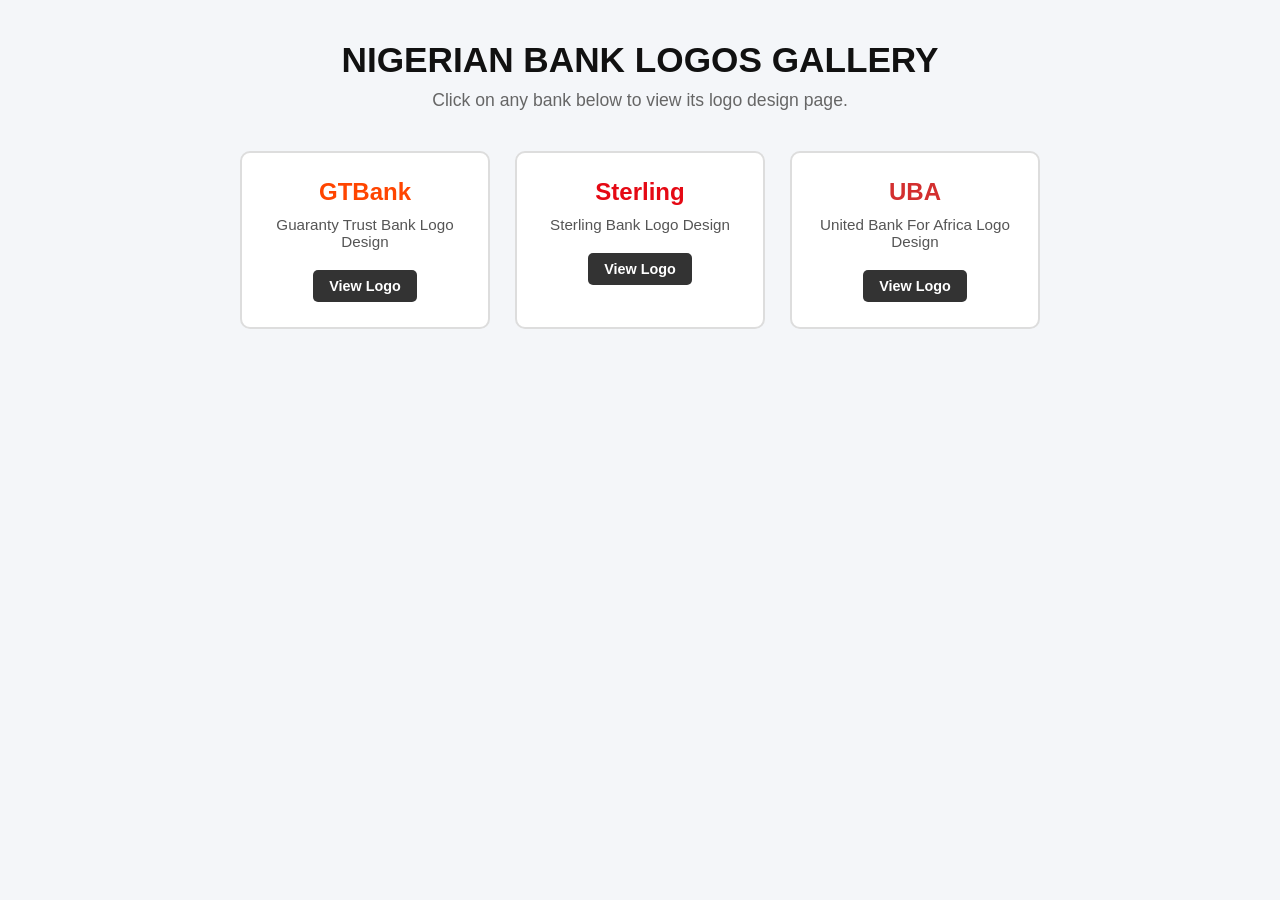
<file: index.html>
<!DOCTYPE html>
<html lang="en">
<head>
    <meta charset="UTF-8">
    <meta name="viewport" content="width=device-width, initial-scale=1.0">
    <title>Nigerian Bank Logos Gallery</title>
    <style>
        * {
            box-sizing: border-box;
            margin: 0;
            padding: 0;
        }

        body {
            font-family: Arial, Helvetica, sans-serif;
            background-color: #f4f6f9;
            color: #333333;
            padding: 40px 20px;
            text-align: center;
        }

        h1 {
            font-size: 2.2rem;
            margin-bottom: 10px;
            color: #111111;
        }

        p.subtitle {
            font-size: 1.1rem;
            color: #666666;
            margin-bottom: 40px;
        }

        .gallery-container {
            display: flex;
            justify-content: center;
            gap: 25px;
            flex-wrap: wrap;
            max-width: 900px;
            margin: 0 auto;
        }

        .bank-card {
            background-color: #ffffff;
            border: 2px solid #dddddd;
            border-radius: 10px;
            width: 250px;
            padding: 25px 20px;
            text-decoration: none;
            color: inherit;
        }

        .bank-card:hover {
            border-color: #007bff;
        }

        .bank-title {
            font-size: 1.5rem;
            margin-bottom: 10px;
        }

        .gt-title {
            color: orangered;
        }

        .sterling-title {
            color: #e50914;
        }

        .uba-title {
            color: #d32f2f;
        }

        .bank-desc {
            font-size: 0.95rem;
            color: #555555;
            margin-bottom: 20px;
        }

        .btn-link {
            display: inline-block;
            padding: 8px 16px;
            background-color: #333333;
            color: #ffffff;
            border-radius: 5px;
            font-size: 0.9rem;
            font-weight: bold;
        }

        .bank-card:hover .btn-link {
            background-color: #007bff;
        }
    </style>
</head>
<body>
    <h1>NIGERIAN BANK LOGOS GALLERY</h1>
    <p class="subtitle">Click on any bank below to view its logo design page.</p>

    <div class="gallery-container">
        <a href="./Gtbank/gtb.html" class="bank-card">
            <h2 class="bank-title gt-title">GTBank</h2>
            <p class="bank-desc">Guaranty Trust Bank Logo Design</p>
            <span class="btn-link">View Logo</span>
        </a>

        <a href="./sterling/sterling.html" class="bank-card">
            <h2 class="bank-title sterling-title">Sterling</h2>
            <p class="bank-desc">Sterling Bank Logo Design</p>
            <span class="btn-link">View Logo</span>
        </a>

        <a href="./UBA/uba.html" class="bank-card">
            <h2 class="bank-title uba-title">UBA</h2>
            <p class="bank-desc">United Bank For Africa Logo Design</p>
            <span class="btn-link">View Logo</span>
        </a>
    </div>
</body>
</html>
</file>
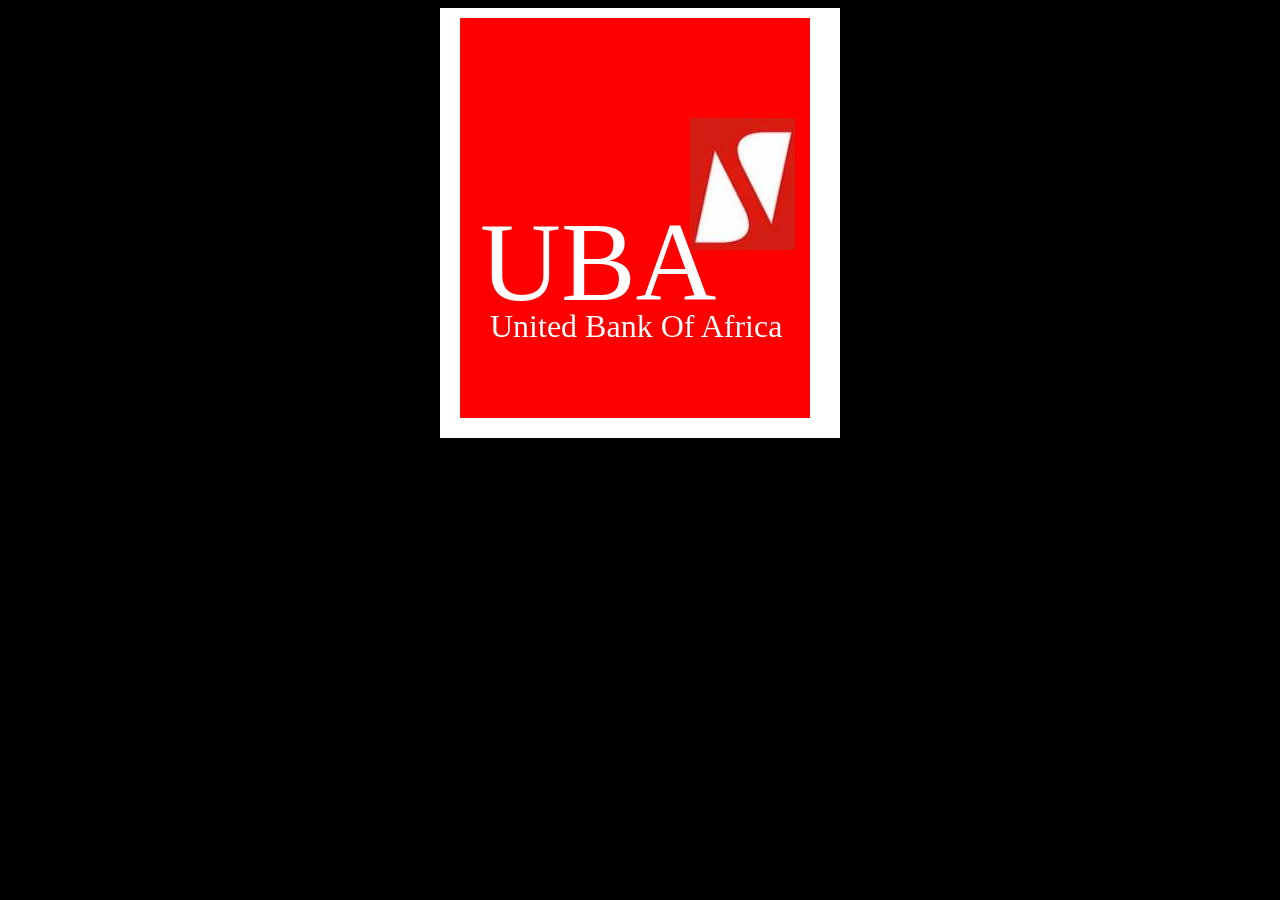
<file: UBA/index.html>
<!DOCTYPE html>
<html lang="en">
<head>
    <meta charset="UTF-8">
    <meta name="viewport" content="width=device-width, initial-scale=1.0">
    <title>UBA</title>
    <link rel="stylesheet" href="style.css">
</head>
<body>
<div class="whitebox">
<div class="redbox"></div>
<img src="./UBA.JPG" class="logo">
<span class="text">UBA</span>
<h1 class="text2">United Bank Of Africa</h1>
</div>
</body>
</html>
</file>
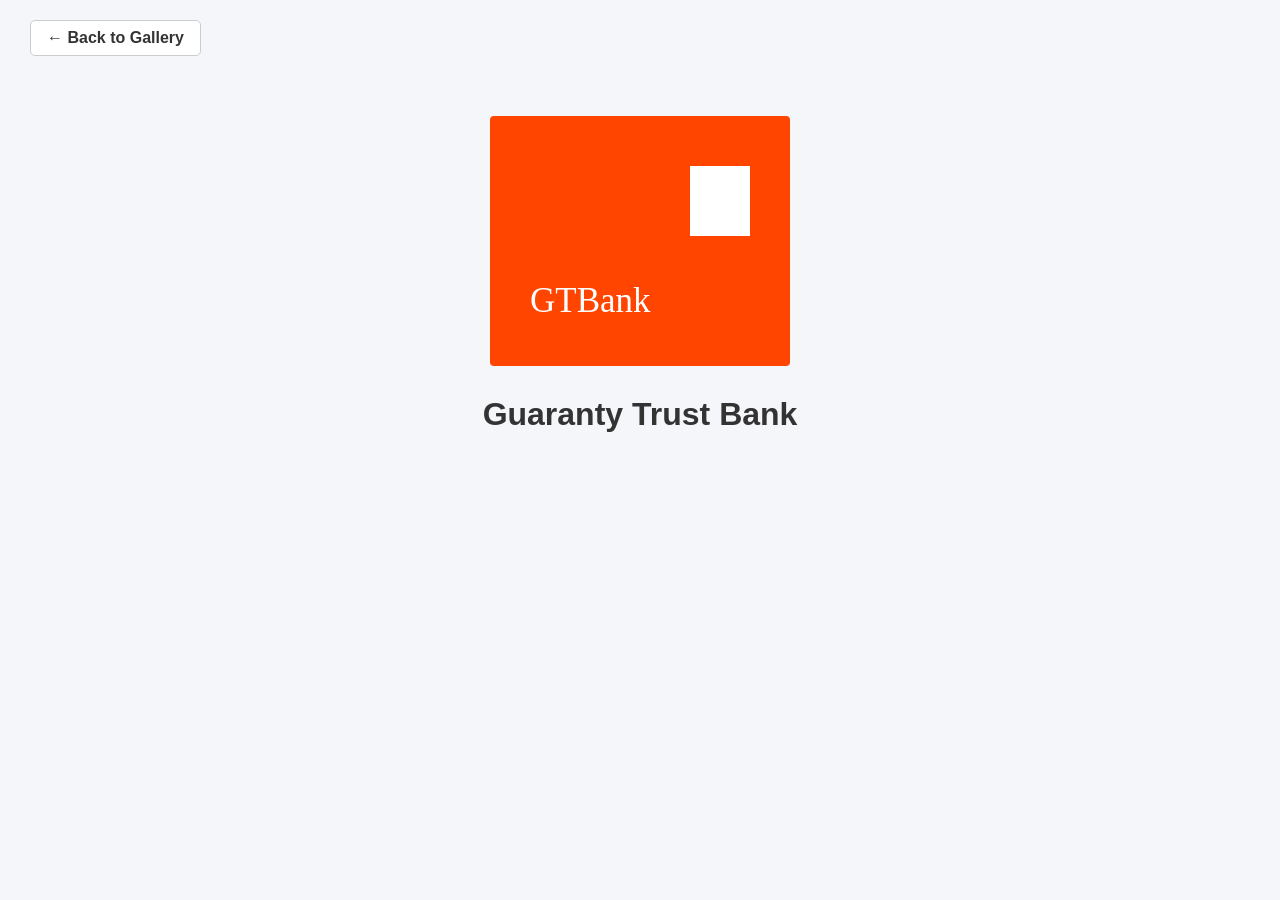
<file: Gtbank/gtb.html>
<!DOCTYPE html>
<html lang="en">
<head>
    <meta charset="UTF-8">
    <meta name="viewport" content="width=device-width, initial-scale=1.0">
    <title>GTBank Logo</title>
    <link rel="stylesheet" href="gtb.css">
</head>
<body class="gtbody">
    <div class="top-nav">
        <a href="../index.html" class="back-link">&larr; Back to Gallery</a>
    </div>

    <div class="main-container">
        <div class="gtlogo">
            <div class="gtlogo2"></div>
            <span class="gttext">GTBank</span>
        </div>
        <h1 class="gtmotto">Guaranty Trust Bank</h1>
    </div>
</body>
</html>
</file>
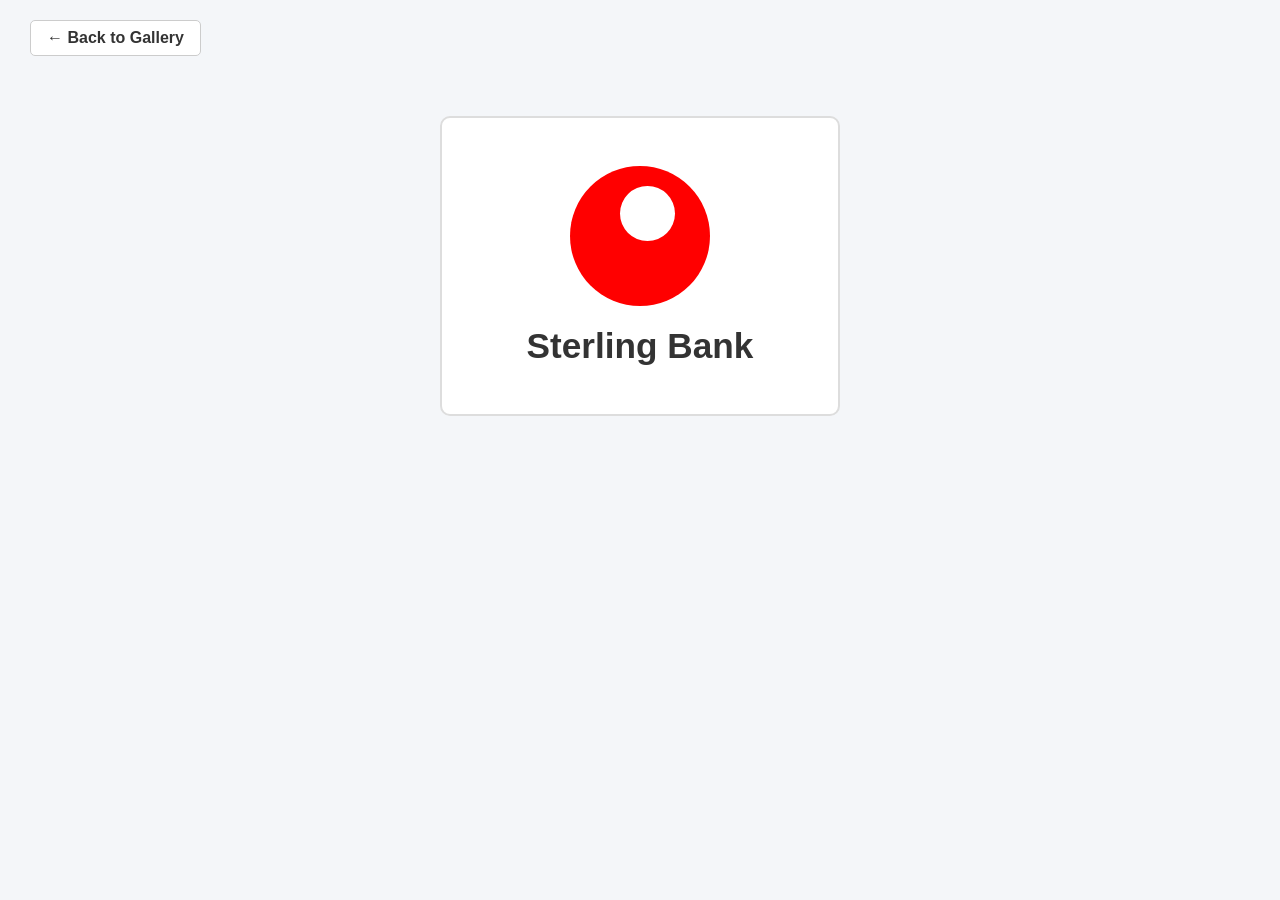
<file: sterling/sterling.html>
<!DOCTYPE html>
<html lang="en">
<head>
    <meta charset="UTF-8">
    <meta name="viewport" content="width=device-width, initial-scale=1.0">
    <title>Sterling Bank Logo</title>
    <link rel="stylesheet" href="sterling.css">
</head>
<body class="sterbody">
    <div class="top-nav">
        <a href="../index.html" class="back-link">&larr; Back to Gallery</a>
    </div>

    <div class="main-container">
        <div class="sterwhitebox">
            <div class="sterlogo">
                <div class="sterlogo2"></div>
            </div>
            <span class="stertext">Sterling Bank</span>
        </div>
    </div>
</body>
</html>
</file>
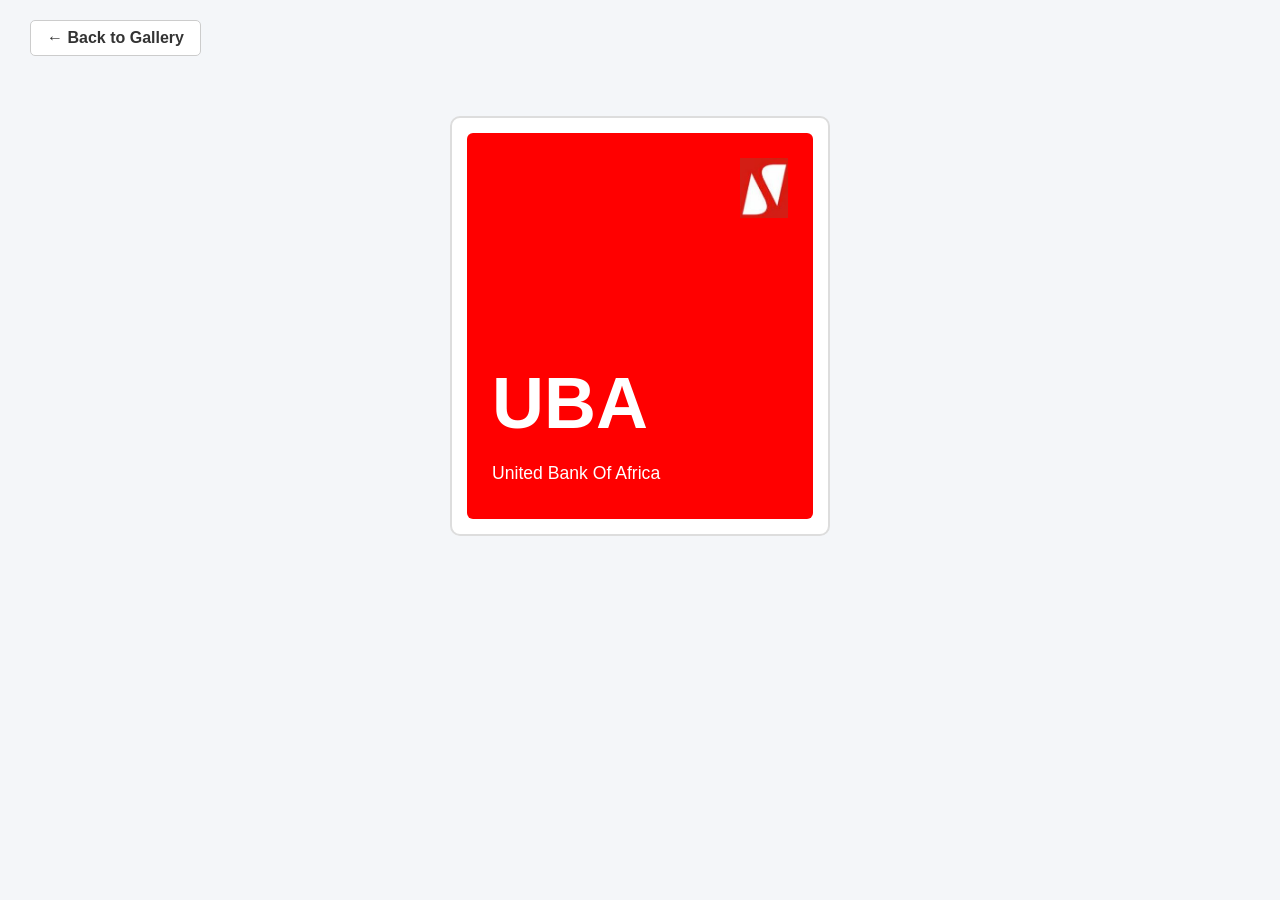
<file: UBA/uba.html>
<!DOCTYPE html>
<html lang="en">
<head>
    <meta charset="UTF-8">
    <meta name="viewport" content="width=device-width, initial-scale=1.0">
    <title>UBA Logo</title>
    <link rel="stylesheet" href="uba.css">
</head>
<body class="body">
    <div class="top-nav">
        <a href="../index.html" class="back-link">&larr; Back to Gallery</a>
    </div>

    <div class="main-container">
        <div class="whitebox">
            <div class="redbox">
                <img src="./UBA.JPG" class="logo" alt="UBA Emblem">
                <span class="text">UBA</span>
                <h1 class="text2">United Bank Of Africa</h1>
            </div>
        </div>
    </div>
</body>
</html>
</file>
<file: UBA/style.css>
body{
    background-color: black;
}
.whitebox{
    position: relative;
background-color: white;
width:400px;
height: 430px;
margin:auto ;
}
.redbox{
    position: absolute;
margin: 10px 0px 500px 20px;
    width: 350px;
    height: 400px ;
    background-color: red;
}
.logo{
 position: absolute;
 margin: 110px 0px 0px 250px;
}
.text{
    position: absolute;
color: white;
margin: 190px 0px 0px 40px;
font-size: 7rem;
font-weight: 7rem;
}
.text2{
    position: absolute;
    color: white;
    margin: 300px 0px 0px 50px;
    font-size:2rem ;
    font-weight: 200;
}
</file>
<file: Gtbank/gtb.css>
* {
    box-sizing: border-box;
    margin: 0;
    padding: 0;
}

body.gtbody {
    background-color: #f4f6f9;
    font-family: Arial, Helvetica, sans-serif;
    min-height: 100vh;
}

.top-nav {
    padding: 20px 30px;
}

.back-link {
    display: inline-block;
    color: #333333;
    text-decoration: none;
    font-weight: bold;
    font-size: 1rem;
    padding: 8px 16px;
    background-color: #ffffff;
    border: 1px solid #cccccc;
    border-radius: 5px;
}

.back-link:hover {
    background-color: orangered;
    color: #ffffff;
    border-color: orangered;
}

.main-container {
    text-align: center;
    margin-top: 40px;
}

.gtlogo {
    position: relative;
    background-color: orangered;
    width: 300px;
    height: 250px;
    margin: 0 auto;
    border-radius: 4px;
}

.gtlogo2 {
    position: absolute;
    top: 50px;
    right: 40px;
    width: 60px;
    height: 70px;
    background-color: white;
}

.gttext {
    position: absolute;
    bottom: 45px;
    left: 40px;
    font-family: Georgia, 'Times New Roman', Times, serif;
    font-size: 35px;
    font-weight: 500;
    color: white;
}

.gtmotto {
    margin-top: 30px;
    font-size: 2rem;
    color: #333333;
}
</file>
<file: sterling/sterling.css>
* {
    box-sizing: border-box;
    margin: 0;
    padding: 0;
}

body.sterbody {
    background-color: #f4f6f9;
    font-family: Arial, Helvetica, sans-serif;
    min-height: 100vh;
}

.top-nav {
    padding: 20px 30px;
}

.back-link {
    display: inline-block;
    color: #333333;
    text-decoration: none;
    font-weight: bold;
    font-size: 1rem;
    padding: 8px 16px;
    background-color: #ffffff;
    border: 1px solid #cccccc;
    border-radius: 5px;
}

.back-link:hover {
    background-color: #e50914;
    color: #ffffff;
    border-color: #e50914;
}

.main-container {
    text-align: center;
    margin-top: 40px;
}

.sterwhitebox {
    width: 400px;
    height: 300px;
    background-color: white;
    border: 2px solid #dddddd;
    border-radius: 10px;
    margin: 0 auto;
    padding: 30px;
    display: flex;
    flex-direction: column;
    align-items: center;
    justify-content: center;
}

.sterlogo {
    width: 140px;
    height: 140px;
    background-color: red;
    border-radius: 50%;
    position: relative;
    margin-bottom: 20px;
}

.sterlogo2 {
    width: 55px;
    height: 55px;
    background-color: white;
    border-radius: 50%;
    position: absolute;
    top: 20px;
    left: 50px;
}

.stertext {
    font-size: 2.2rem;
    font-weight: bold;
    color: #333333;
}
</file>
<file: UBA/uba.css>
* {
    box-sizing: border-box;
    margin: 0;
    padding: 0;
}

body.body {
    background-color: #f4f6f9;
    font-family: Arial, Helvetica, sans-serif;
    min-height: 100vh;
}

.top-nav {
    padding: 20px 30px;
}

.back-link {
    display: inline-block;
    color: #333333;
    text-decoration: none;
    font-weight: bold;
    font-size: 1rem;
    padding: 8px 16px;
    background-color: #ffffff;
    border: 1px solid #cccccc;
    border-radius: 5px;
}

.back-link:hover {
    background-color: #d32f2f;
    color: #ffffff;
    border-color: #d32f2f;
}

.main-container {
    text-align: center;
    margin-top: 40px;
}

.whitebox {
    background-color: white;
    width: 380px;
    height: 420px;
    border: 2px solid #dddddd;
    border-radius: 10px;
    margin: 0 auto;
    padding: 15px;
}

.redbox {
    position: relative;
    background-color: red;
    width: 100%;
    height: 100%;
    border-radius: 6px;
}

.logo {
    position: absolute;
    top: 25px;
    right: 25px;
    height: 60px;
}

.text {
    position: absolute;
    bottom: 75px;
    left: 25px;
    color: white;
    font-size: 4.5rem;
    font-weight: bold;
}

.text2 {
    position: absolute;
    bottom: 35px;
    left: 25px;
    color: white;
    font-size: 1.1rem;
    font-weight: normal;
}
</file>
